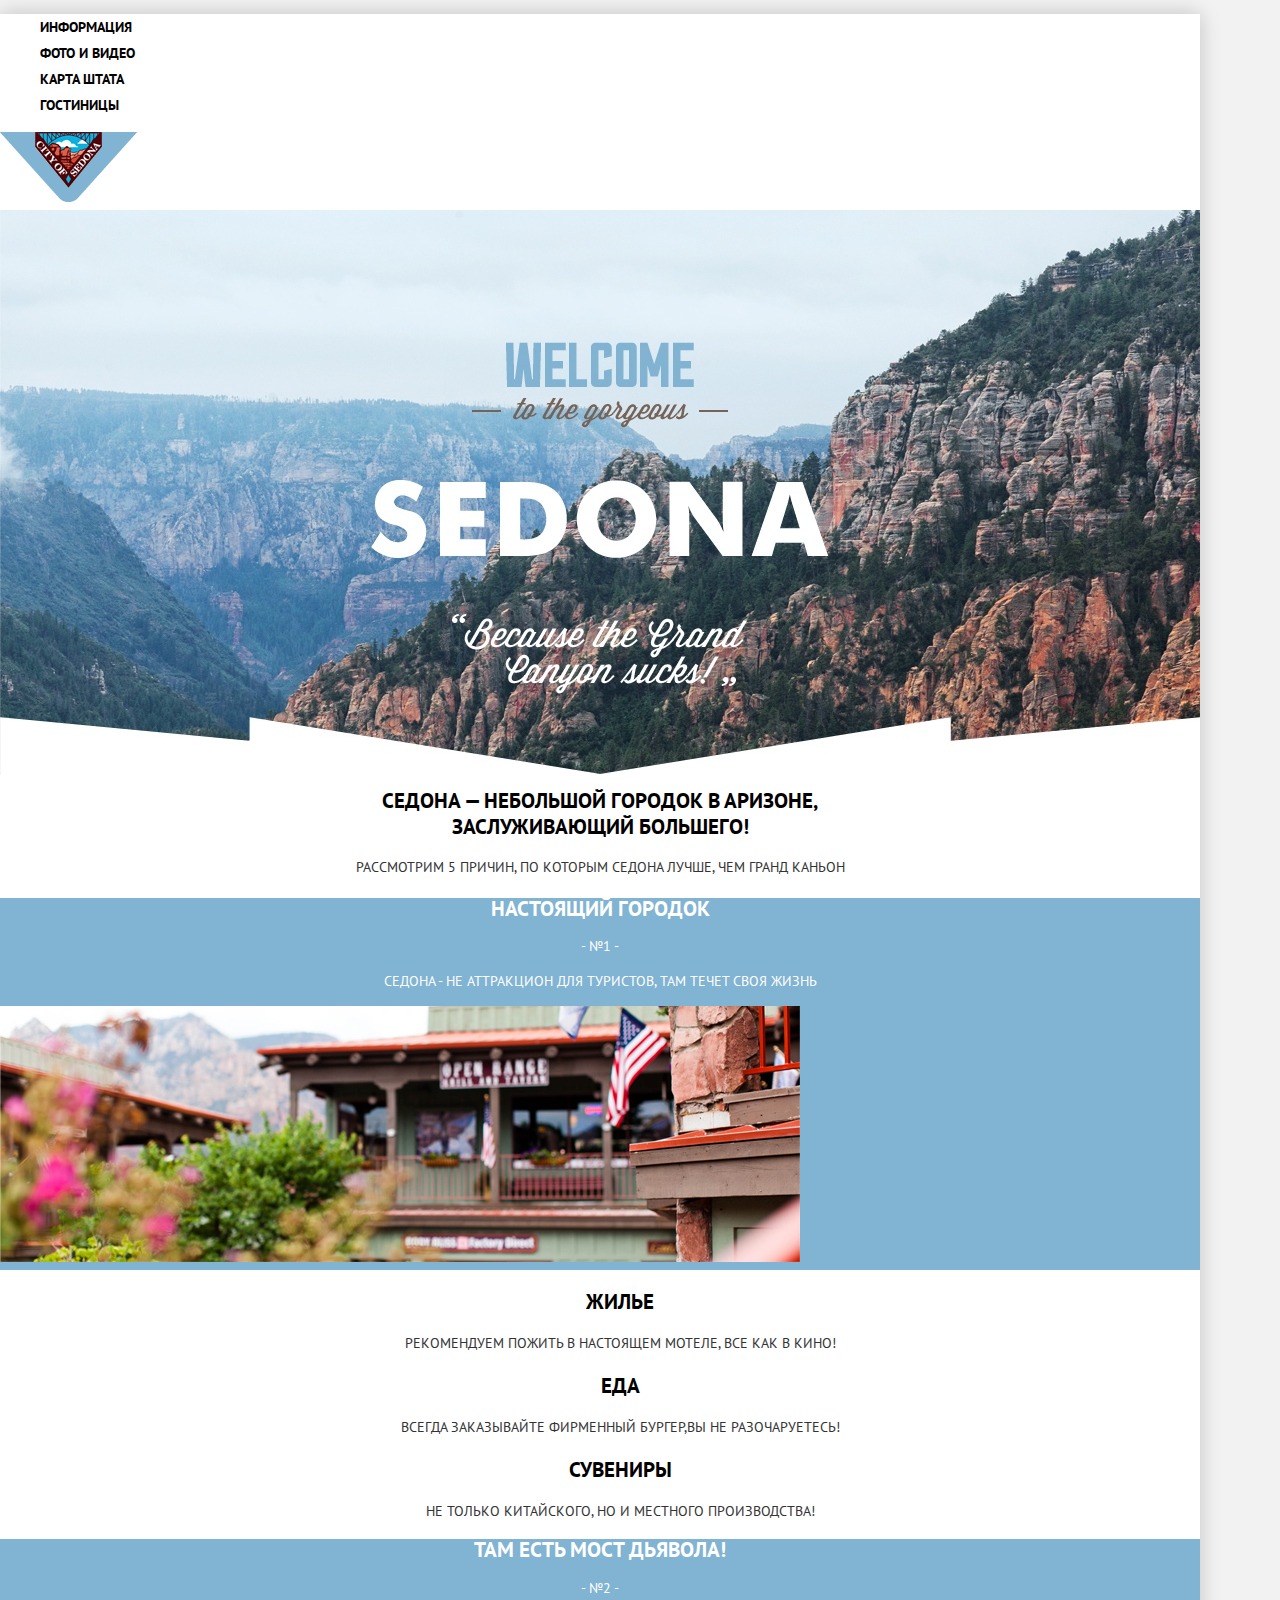
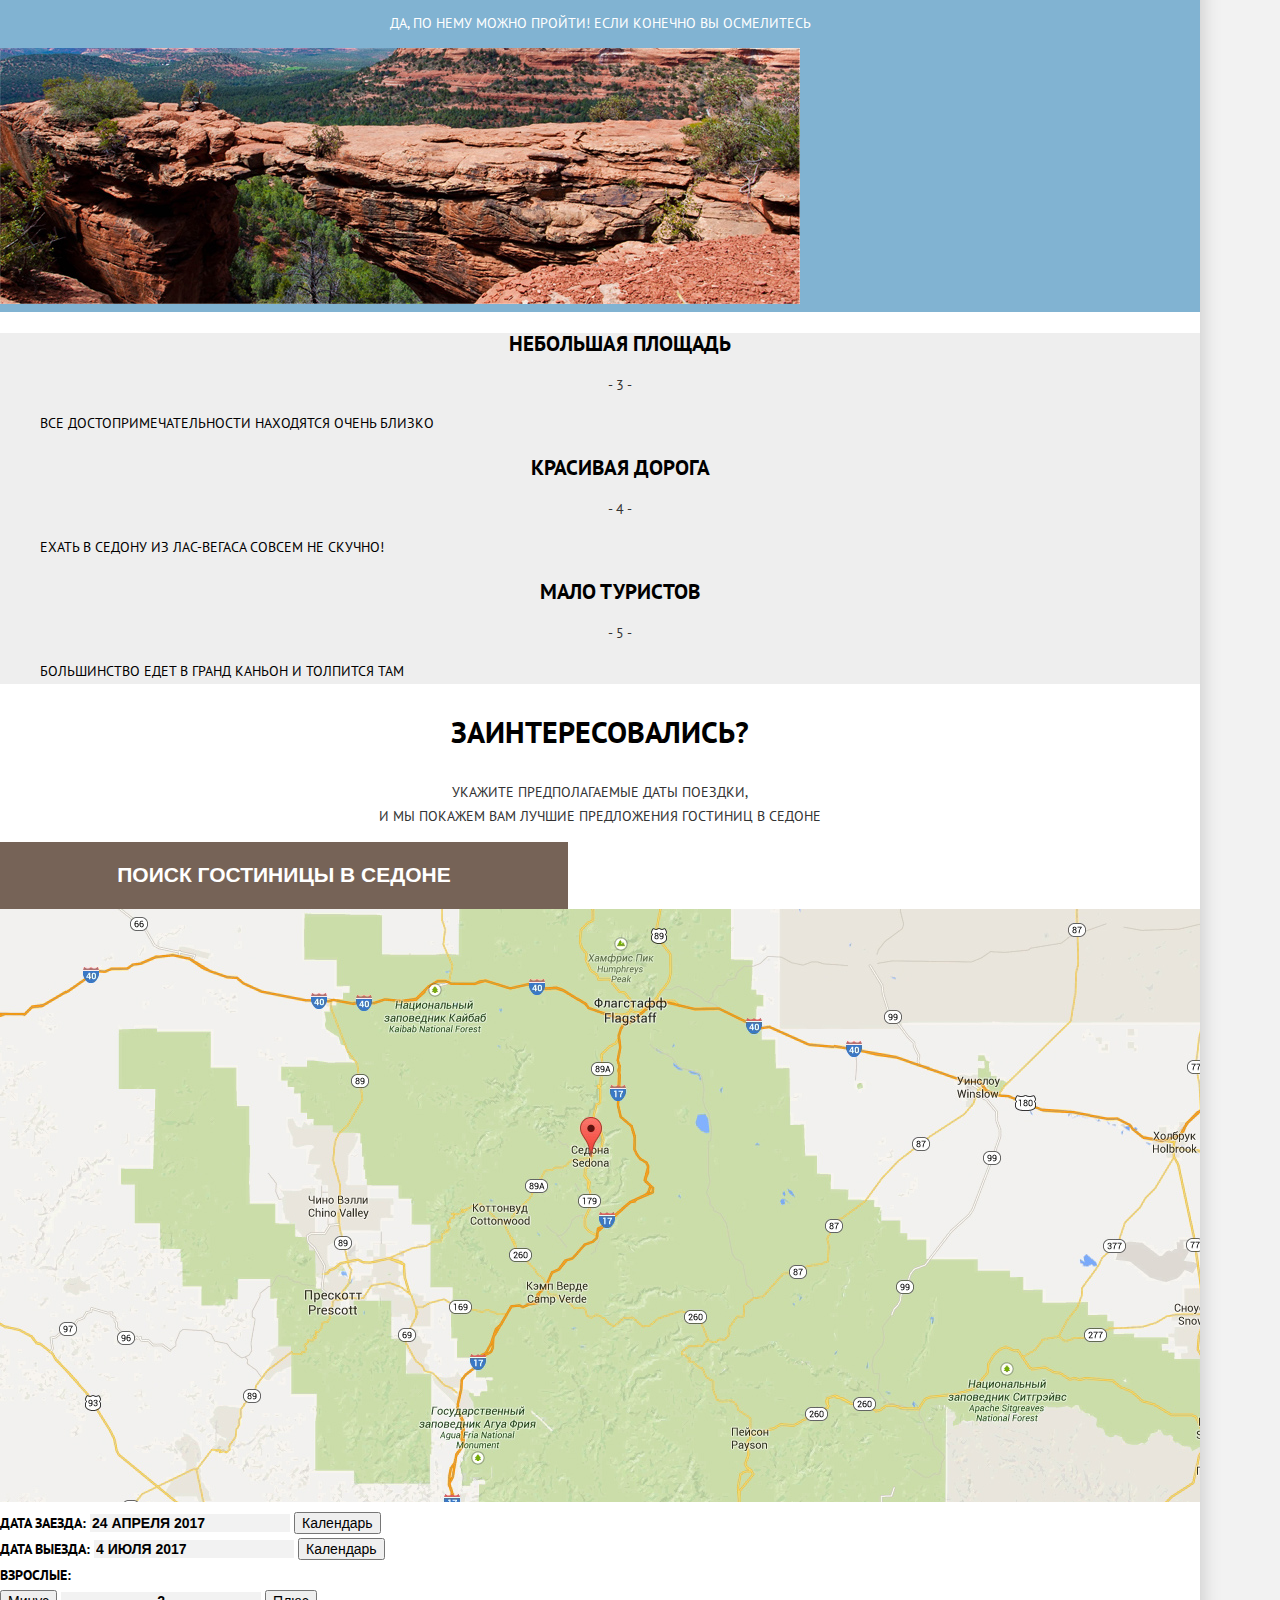
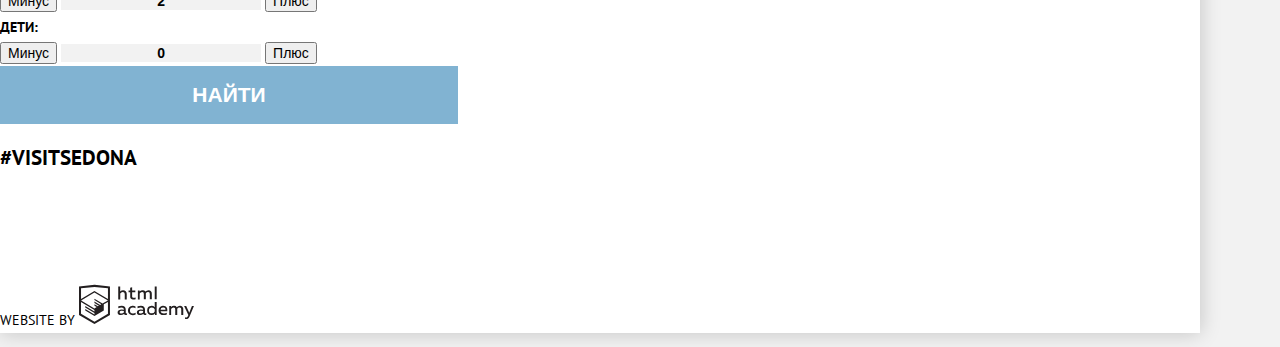
<file: index.html>
<!DOCTYPE html>
<html lang="ru">
   <head>
      <meta charset="utf-8">
      <title>Добро пожаловать в Седону!</title>
      <link href="https://fonts.googleapis.com/css?family=PT+Sans:400,700&amp;subset=cyrillic" rel="stylesheet">
      <link rel="stylesheet" href="css/normalize.css">
      <link href="css/style.css" rel="stylesheet">
   </head>
   <body>
      <div class="main-page">
      <header class="main-header">
         <nav class="menu">
            <ul class="main-menu">
               <li class="menu-item menu-item-left"><a href="info.html" class="item-link">Информация</a>
               </li>
               <li class="menu-item menu-item-left"><a href="gallery.html" class="item-link">Фото и видео</a>
               </li>
               <li class="menu-item menu-item-right"><a href="map.html" class="item-link">Карта штата</a>
               </li>
               <li class="menu-item menu-item-right"><a href="catalog.html" class="item-link">Гостиницы</a>
               </li>
            </ul>
         </nav>
         <div class="header-logo"> 
            <a><img src="img/nav-logo.png" width="138" height="70" alt="Седона-сити"></a>
         </div>
      </header>
      <main class="main-content">
         <div class="main-logo">
         </div>
         <section class="main-title">
            <h1 class="main-title-reasons">Седона — небольшой городок в Аризоне,<br>
            заслуживающий большего!
            </h1>
            <p class="reasons">Рассмотрим 5 причин, по которым Седона лучше, чем Гранд Каньон</p>
         </section>
         <section class="reasons-block-1">
            <h2 class="reasons-block-title">Настоящий городок
            </h2>
            <p class="reasons-description">- №1 -</p>
            <p class="reasons-description">Седона - не аттракцион для туристов, там течет своя жизнь
            </p>
            <img src="img/sedona-view1.jpg" width="800" height="256" alt="Фото Седоны">
         </section>
         <section class="features">
            <ul class="features-list">
               <li class="feature-item">
                  <h3 class="features-housing">Жилье</h3>
                  <p>Рекомендуем пожить в настоящем мотеле, все как в кино!
                   </p>
               </li>
               <li class="feature-item">
                  <h3 class="features-food">Еда</h3>
                  <p>Всегда заказывайте фирменный бургер,вы не разочаруетесь!
                   </p>
               </li>
               <li class="feature-item">
                  <h3 class="features-souvenir">Сувениры</h3>
                  <p>Не только китайского, но и местного производства!
                  </p>
               </li>
            </ul>
         </section>
         <section class="reasons-block-2">
            <h2 class="reasons-block-title">Там есть мост дьявола!
            </h2>
            <p class="reasons-description">- №2 -</p>
            <p class="reasons-description">Да, по нему можно пройти! Если конечно вы осмелитесь
            </p>
            <img src="img/sedona-view2.jpg" width="800" height="256" alt="Мост дьявола">
         </section>
         <section class="reason-row">
            <ul class="reason-list">
               <li class="reason-item">
                  <h3>Небольшая площадь</h3>
                  <p class="reason-text">- 3 -</p>
                  <p>Все достопримечательности находятся очень близко
                  </p>
               </li>
               <li class="reason-item">
                  <h3>Красивая дорога</h3>
                  <p class="reason-text">- 4 -<br>
                  <p>Ехать в Седону из Лас-Вегаса совсем не скучно!
                  </p>
               </li>
               <li class="reason-item">
                  <h3>Мало туристов</h3>
                  <p class="reason-text">- 5 -<br>
                  <p>Большинство едет в Гранд Каньон и толпится там
                  </p>
               </li>
            </ul>
         </section>
         <div class="search">
            <h3 class="search-header">Заинтересовались?</h3>
            <p class="search-description">Укажите предполагаемые даты поездки,<br>
            и мы покажем вам лучшие предложения гостиниц в Седоне
            </p>
            <button type="button" class="search-button">Поиск гостиницы в Седоне</button>
         </div>
         <div class="map">
            <img src="img/map.jpg" width="1200" height="593" alt="Седона на карте">
         </div>
         <div class="search-form">
            <form action="" method="">
               <div class="search-parameters">
                  <label class="search-form-label" for="from">Дата заезда:</label>
                  <input class="search-form-text" type="text" id="from" value="24 апреля 2017">
                  <button type="button" class="search-from-dates">Календарь</button>
               </div>
               <div class="search-parameters">
                  <label class="search-form-label" for="to">Дата выезда:</label>
                  <input class="search-form-text" type="text" id="to" value="4 июля 2017">
                  <button type="button" class="search-from-dates">Календарь</button>
               </div>
               <div class="search-parameters">
                  <div class="search-parameters-plus">
                     <label class="search-form-label" for="num1">Взрослые:</label>
                     <div class="numbers">
                        <button class="btn-num-minus">Минус</button>
                        <input class="number-field" type="text" id="num1" value="2">
                        <button class="btn-num-plus">Плюс</button>
                     </div>
                  </div>
                  <div class="search-parameters-plus">
                     <label class="search-form-label" for="num2">Дети:</label>
                     <div class="numbers">
                        <button class="btn-num-minus">Минус</button>
                        <input class="number-field" type="text" id="num2" value="0">
                        <button class="btn-num-plus">Плюс</button>
                     </div>
                  </div>
               </div>
               <button type="button" class="search-button2">Найти</button>
            </form>
         </div>
      </main>
      <footer class="main-footer">
         <p class="footer-tag">#visitsedona
         </p>
         <div class="footer-social">
            <ul class="footer-social-list">
               <li><a class="social-button" href="#">Твиттер</a></li>
               <li><a class="social-button" href="#">Фейсбук</a></li>
               <li><a class="social-button" href="#">Ютуб</a></li>
            </ul>
         </div>
         <p class="footer-copyright">Website by
            <a class="academy-copyright" href="https://htmlacademy.ru/intensive/htmlcss"><svg class="academy-logo" width="115" height="41" id="Layer_1" data-name="Layer 1" xmlns="http://www.w3.org/2000/svg" viewBox="0 0 108.08 36.85"><title>logo-htmlacademy-small1</title><path d="M44.61,26.88a2,2,0,0,0,.55-0.1v1.33a3.25,3.25,0,0,1-1.18.21,1.67,1.67,0,0,1-1.67-1,4.84,4.84,0,0,1-3.14,1.08c-1.51,0-2.91-.83-2.91-2.55,0-2.13,2-2.79,3.71-2.79a11.08,11.08,0,0,1,2.17.25v-0.3c0-1-.76-1.77-2.19-1.77a7.42,7.42,0,0,0-3,.64v-1.7a10.21,10.21,0,0,1,3.19-.55c2.36,0,3.81,1.12,3.81,3.65v3a0.54,0.54,0,0,0,.49.59h0.17Zm-6.44-1.13A1.35,1.35,0,0,0,39.63,27h0.11a3.39,3.39,0,0,0,2.41-1V24.58a9.72,9.72,0,0,0-1.81-.21c-1,0-2.16.33-2.16,1.38h0Zm12.36-6.11a5,5,0,0,1,2.57.64V22a4.08,4.08,0,0,0-2.3-.7,2.75,2.75,0,1,0,0,5.49,5,5,0,0,0,2.43-.64v1.71a6.27,6.27,0,0,1-2.76.57A4.21,4.21,0,0,1,46,24.51q0-.21,0-0.41a4.32,4.32,0,0,1,4.18-4.46h0.38Zm12.17,7.24a2,2,0,0,0,.55-0.1v1.33a3.25,3.25,0,0,1-1.18.21,1.67,1.67,0,0,1-1.67-1,4.84,4.84,0,0,1-3.14,1.08c-1.51,0-2.91-.83-2.91-2.55,0-2.13,2-2.79,3.71-2.79a11.08,11.08,0,0,1,2.17.25v-0.3c0-1-.76-1.77-2.19-1.77a7.42,7.42,0,0,0-3,.64v-1.7a10.21,10.21,0,0,1,3.19-.55c2.36,0,3.81,1.12,3.81,3.65v3a0.54,0.54,0,0,0,.49.59h0.17Zm-6.44-1.13A1.35,1.35,0,0,0,57.73,27h0.11a3.39,3.39,0,0,0,2.41-1V24.58a9.72,9.72,0,0,0-1.81-.21c-1.06,0-2.16.33-2.16,1.38h0ZM73,16V28.2H71.35V26.88a3.88,3.88,0,0,1-3.19,1.54,4.4,4.4,0,0,1,0-8.78,3.81,3.81,0,0,1,3,1.3V16H73Zm-4.53,5.22a2.76,2.76,0,1,0,0,5.52A2.86,2.86,0,0,0,71.15,25V23A2.91,2.91,0,0,0,68.49,21.27ZM79,19.64c3.31,0,4.46,2.68,3.92,5.09H76.7c0.21,1.5,1.67,2.11,3.19,2.11a6.11,6.11,0,0,0,2.64-.59v1.6a7.14,7.14,0,0,1-3,.57C77,28.42,74.78,27,74.78,24a4.18,4.18,0,0,1,4-4.39H79Zm0.09,1.54a2.28,2.28,0,0,0-2.44,2.1v0.06H81.3A2,2,0,0,0,79.13,21.18Zm5.73,7V19.87h1.65v1a3.81,3.81,0,0,1,2.78-1.27A2.86,2.86,0,0,1,91.89,21a4.12,4.12,0,0,1,2.91-1.33A3.06,3.06,0,0,1,98,23V28.2h-1.9V23.05a1.59,1.59,0,0,0-1.42-1.75H94.42a2.8,2.8,0,0,0-2.07,1.12V28.2h-1.9V23.05A1.59,1.59,0,0,0,89,21.31H88.8a3,3,0,0,0-2.21,1.29v5.63H84.86Zm21.31-8.33h1.9l-3.91,9.46c-0.9,2.17-2.09,2.86-3.35,2.86a4.76,4.76,0,0,1-1.1-.14V30.46a2.86,2.86,0,0,0,.85.12c0.9,0,1.58-.64,2.07-1.9l0.17-.42-4-8.4h2l2.86,6.29ZM38.73,1.46V6.22a3.81,3.81,0,0,1,2.7-1.14,3.25,3.25,0,0,1,3.44,3.4v5.15H43V8.72a1.81,1.81,0,0,0-1.61-2h-0.3a2.93,2.93,0,0,0-2.32,1.39v5.52h-1.9V1.46h1.9ZM49.94,2.31v3h3V6.91h-3v3.81c0,1.1.5,1.46,1.58,1.46a4.49,4.49,0,0,0,1.69-.33v1.6A6.8,6.8,0,0,1,51,13.8a2.55,2.55,0,0,1-2.86-2.74V6.89H46.58V5.26h1.5V2.74Zm5.4,11.31V5.28H57v1A3.81,3.81,0,0,1,59.77,5a2.86,2.86,0,0,1,2.6,1.33A4.12,4.12,0,0,1,65.28,5,3.06,3.06,0,0,1,68.44,8.4v5.21h-1.9V8.46a1.59,1.59,0,0,0-1.42-1.75H64.89a2.8,2.8,0,0,0-2.07,1.12v5.78h-1.9V8.46A1.59,1.59,0,0,0,59.5,6.71H59.27A3,3,0,0,0,57.06,8v5.63H55.34ZM71.17,1.45H73V13.6H71.17V1.45ZM14.71,0H14.55L0,1.54V28.21l14.55,8.66,14.55-8.66V1.54Zm12.5,27.1L14.55,34.64,1.9,27.12V16.18l12.59,7.5V25L5.86,19.9v1.31l8.68,5.21v1.39L5.87,22.65V24l8.68,5.21,8.75-5.24V18.31L27.2,16V27.12Zm0-12.53-3.48,2-1.6,1L14.51,13v1.31L21,18.23H21l-0.14.09-1,.54-5.37-3.2V17l4.24,2.52-1,.67-3.2-1.9v1.31l2.1,1.24L14.5,22.1,2,14.65,14.51,7.11Zm0-1.32L14.49,5.76,1.91,13.25v-10L14.56,1.92,27.21,3.25v10h0Z" transform="translate(0 -0.02)" /></svg></a>
         </p>
      </footer>
      </div>
   </body>
</html>
</file>
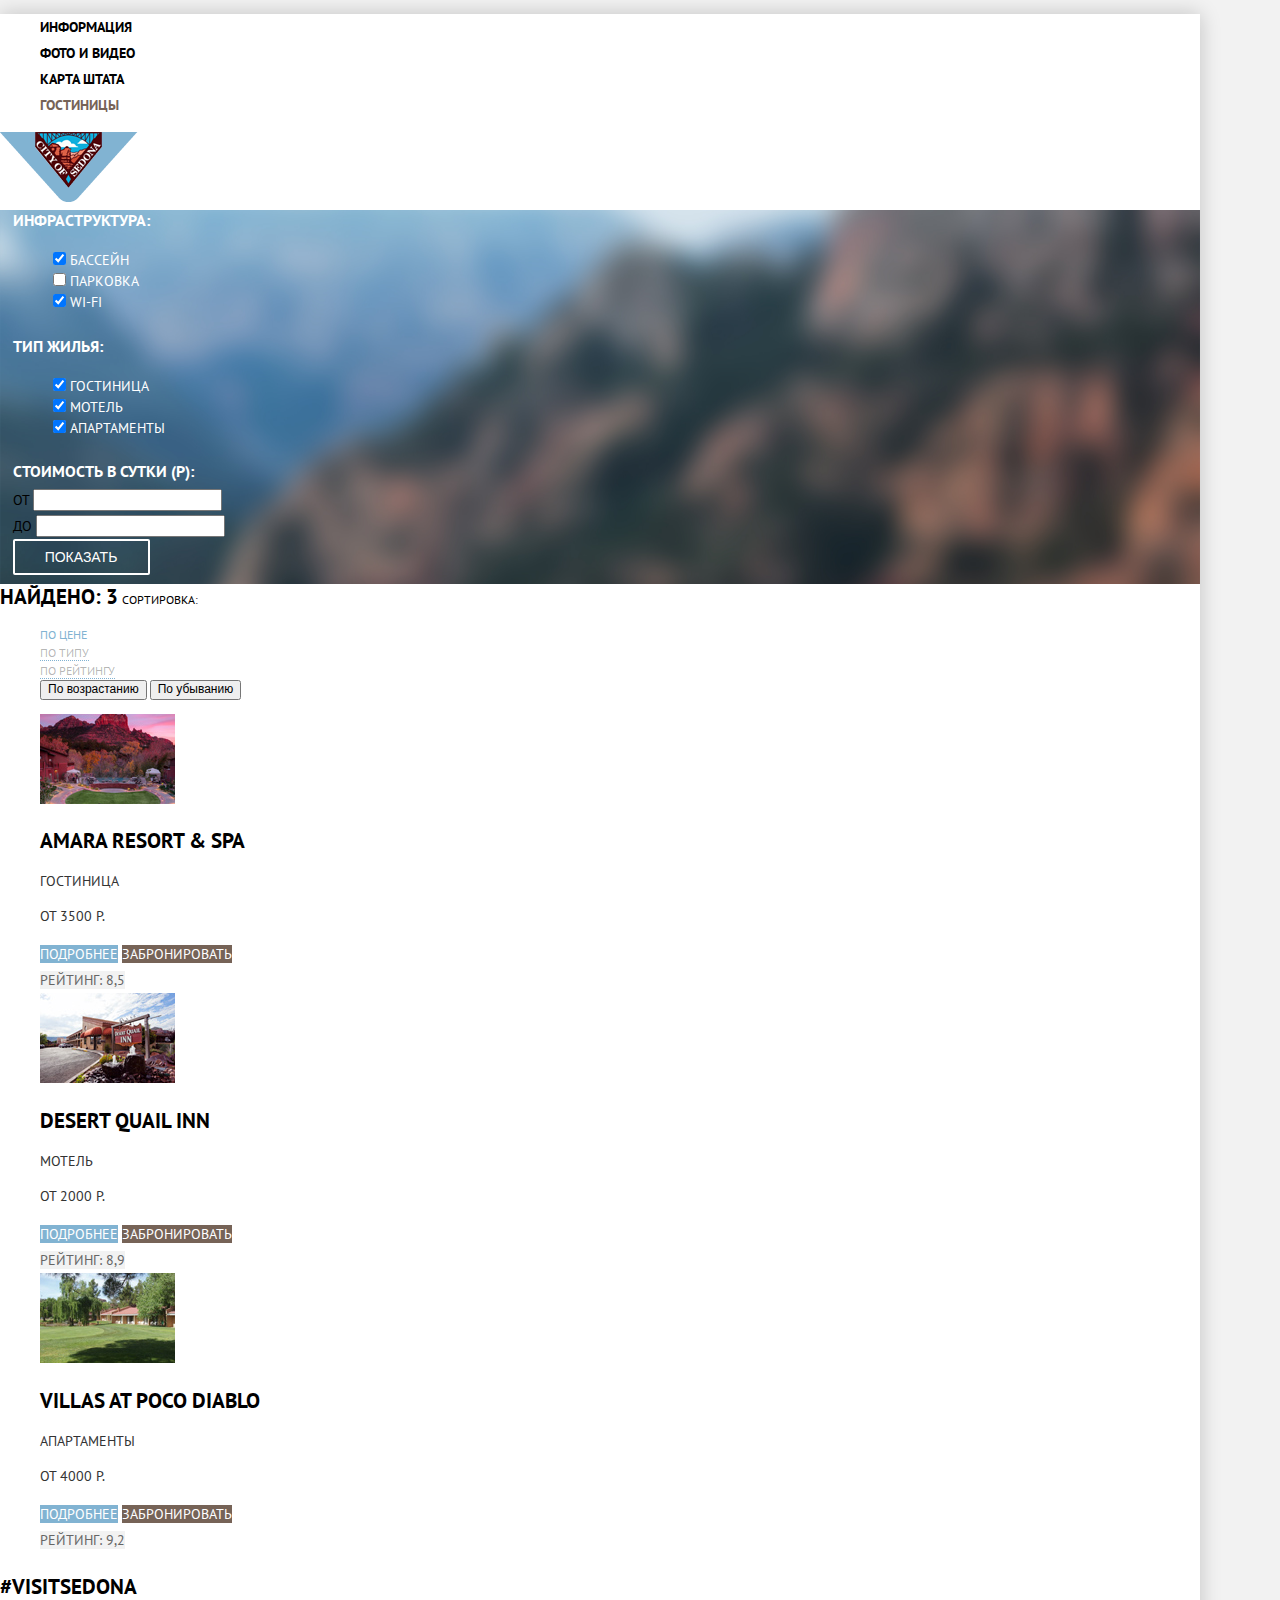
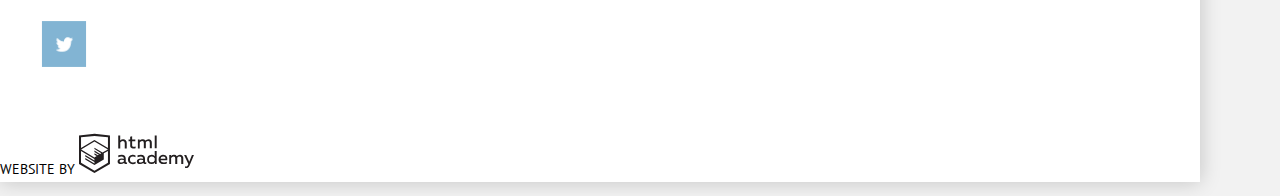
<file: catalog.html>
﻿<!DOCTYPE html>
<html lang="ru">
   <head>
      <meta charset="utf-8">
      <title>Гостиницы</title>
      <link href="https://fonts.googleapis.com/css?family=PT+Sans:400,700&amp;subset=cyrillic" rel="stylesheet">
      <link rel="stylesheet" href="css/normalize.css">
      <link href="css/style.css" rel="stylesheet">
   </head>
   <body>
    <div class="main-page">
      <header class="main-header">
         <nav class="menu">
            <ul class="main-menu">
               <li class="menu-item"><a href="info.html" class="item-link">Информация</a>
               </li>
               <li class="menu-item"><a href="gallery.html" class="item-link">Фото и видео</a>
               </li>
               <li class="menu-item"><a href="map.html" class="item-link">Карта штата</a>
               </li>
               <li class="menu-item"><a href="catalog.html" class="item-link item-link-active">Гостиницы</a>
               </li>
            </ul>
         </nav>
         <div class="header-logo"> 
            <a><img src="img/nav-logo.png" width="138" height="70" alt="Седона-сити"></a>
         </div>
      </header>
      <main class="container">
         <section class="filters">
            <form class="filter" method="get" action="https://echo.htmlacademy.ru">
               <fieldset class="form-container">
                  <legend class="filter-title">Инфраструктура:</legend>
                  <ul>
                     <li class="filter-option">
                        <input class="visually-hidden filter-input" type="checkbox" id="pool" checked>
                        <label for="pool">Бассейн</label>
                     </li>
                     <li class="filter-option">
                        <input class="visually-hidden filter-input" type="checkbox" id="parking">
                        <label for="parking">Парковка</label>
                     </li>
                     <li class="filter-option">
                        <input class="visually-hidden filter-input" type="checkbox" id="wi-fi" checked>
                        <label for="wi-fi">Wi-Fi</label>
                     </li>
                  </ul>
               </fieldset>
               <fieldset class="form-container">
                  <legend class="filter-title">Тип жилья:</legend>
                  <ul>
                     <li class="filter-option">
                        <input class="visually-hidden filter-input" type="checkbox" id="hotel" checked>
                        <label for="hotel">Гостиница</label>
                     </li>
                     <li class="filter-option">
                        <input class="visually-hidden filter-input" type="checkbox" id="motel" checked>
                        <label for="motel">Мотель</label>
                     </li>
                     <li class="filter-option">
                        <input class="visually-hidden filter-input" type="checkbox" name="apartment" checked>
                        <label for="apartment">Апартаменты</label>
                     </li>
                  </ul>
               </fieldset>
               <fieldset class="form-container">
                  <legend class="filter-title">Стоимость в сутки (Р):</legend>
                  <div class="scale">
                     <div class="scale-field">
                        <div class="scale-number">
                           <label class="scale-mark1">
                           <input type="text"></label>
                        </div>
                        <div class="scale-number">
                           <label class="scale-mark2">
                           <input type="text"></label>
                        </div>
                     </div>
                     <div class="scale-container">
                       <div class="scale-row"></div>
                       <div class="scale-circle scale-circle-min"></div>
                       <div class="scale-circle scali-circle-max"></div>
                     </div>
                  </div>
                  <button type="submit" class="filter-button button">Показать</button>
               </fieldset>
            </form>
         </section>
         <div class="hotel-sort">
            <span class="hotel-sort-num">Найдено: 3</span>
            <span class="hotel-sort-find">Сортировка:</span>
            <ul class="hotel-sort-list">
               <li class="hotel-sort-find">
                  <a href="" class="hotel-sort_link hotel-sort-active">По цене</a>
               </li>
               <li class="hotel-sort-find">
                  <a href="" class="hotel-sort_link">По типу</a>
               </li>
               <li class="hotel-sort-find">
                  <a href="" class="hotel-sort_link">По рейтингу</a>
               </li>
               <li class="hotel-sort-find">
                  <button class="button-sort-1" type="button">По возрастанию</button>
                  <button class="button-sort-2" type="button">По убыванию</button>
               </li>
            </ul>
         </div>
         <section class="hotel">
         <ul class="hotel-list">
         <li class="hotel-item">
            <div class="hotel-photo">
               <img class="hotel-img" src="img/hotel-1.jpg" width="135" height="90" alt="Amara resort & spa">
            </div>
            <div class="hotel-info">
               <h3 class="hotel-name">
                  <a class="hotel-name-link" href="hotel-item1.html">Amara resort & spa</a>
               </h3>
               <p class="hotel-type">Гостиница</p>
               <p class="hotel-price">от 3500 р.</p>
               <a class="button1" href="">Подробнее</a>
               <a class="button2" href="">Забронировать</a>
            </div>
            <div class="rating-container">
              <div class="star-container">
                <span class="star"></span> 
                <span class="star"></span> 
                <span class="star"></span> 
                <span class="star"></span> 
              </div>
              <span class="hotel-rating">Рейтинг: 8,5</span>
            </div>
         </li>
         <li class="hotel-item">
            <div class="hotel-photo">
               <img class="hotel-img" src="img/hotel-2.jpg" width="135" height="90" alt="Desert quail inn photo">
            </div>
            <div class="hotel-info">
               <h3 class="hotel-name">
                  <a class="hotel-name-link" href="hotel-item2.html">Desert quail inn          
                  </a>
               </h3>
               <p class="hotel-type">Мотель</p>
               <p class="hotel-price">от 2000 р.</p>
               <a class="button1" href="">Подробнее</a>
               <a class="button2" href="">Забронировать</a>
            </div>
            <div class="rating-container">
              <div class="star-container">
                <span class="star"></span> 
                <span class="star"></span> 
              </div>
              <span class="hotel-rating">Рейтинг: 8,9</span>
            </div>
         </li>
         <li class="hotel-item">
            <div class="hotel-photo">
               <img class="hotel-img" src="img/hotel-3.jpg" width="135" height="90" alt="Villas at poco diablo">
            </div>
            <div class="hotel-info">
               <h3 class="hotel-name"><a class="hotel-name-link" href="hotel-item2.html">Villas at poco diablo        
                  </a>
               </h3>
               <p class="hotel-type">Апартаменты</p>
               <p class="hotel-price">от 4000 р.</p>
               <a class="button1" href="">Подробнее</a>
               <a class="button2" href="">Забронировать</a>
            </div>
            <div class="rating-container">
              <div class="star-container">
                <span class="star"></span> 
                <span class="star"></span> 
                <span class="star"></span> 
              </div>
              <span class="hotel-rating">Рейтинг: 9,2</span>
            </div>
         </li>
      </main>
      <footer class="main-footer">
         <p class="footer-tag">
            #VISITSEDONA
         </p>
         <div class="footer-social">
            <ul>
               <li><a class="twitter-button" href="#">Твиттер</a></li>
               <li><a class="facebook-button" href="#">Фейсбук</a></li>
               <li><a class="youtube-button" href="#">Ютуб</a></li>
            </ul>
         </div>
         <p class="footer-copyright">Website by
            <a class="academy-copyright" href="https://htmlacademy.ru/intensive/htmlcss">
              <svg class="academy-logo" width="115" height="41" id="Layer_1" data-name="Layer 1" xmlns="http://www.w3.org/2000/svg" viewBox="0 0 108.08 36.85"><title>logo-htmlacademy-small1</title><path d="M44.61,26.88a2,2,0,0,0,.55-0.1v1.33a3.25,3.25,0,0,1-1.18.21,1.67,1.67,0,0,1-1.67-1,4.84,4.84,0,0,1-3.14,1.08c-1.51,0-2.91-.83-2.91-2.55,0-2.13,2-2.79,3.71-2.79a11.08,11.08,0,0,1,2.17.25v-0.3c0-1-.76-1.77-2.19-1.77a7.42,7.42,0,0,0-3,.64v-1.7a10.21,10.21,0,0,1,3.19-.55c2.36,0,3.81,1.12,3.81,3.65v3a0.54,0.54,0,0,0,.49.59h0.17Zm-6.44-1.13A1.35,1.35,0,0,0,39.63,27h0.11a3.39,3.39,0,0,0,2.41-1V24.58a9.72,9.72,0,0,0-1.81-.21c-1,0-2.16.33-2.16,1.38h0Zm12.36-6.11a5,5,0,0,1,2.57.64V22a4.08,4.08,0,0,0-2.3-.7,2.75,2.75,0,1,0,0,5.49,5,5,0,0,0,2.43-.64v1.71a6.27,6.27,0,0,1-2.76.57A4.21,4.21,0,0,1,46,24.51q0-.21,0-0.41a4.32,4.32,0,0,1,4.18-4.46h0.38Zm12.17,7.24a2,2,0,0,0,.55-0.1v1.33a3.25,3.25,0,0,1-1.18.21,1.67,1.67,0,0,1-1.67-1,4.84,4.84,0,0,1-3.14,1.08c-1.51,0-2.91-.83-2.91-2.55,0-2.13,2-2.79,3.71-2.79a11.08,11.08,0,0,1,2.17.25v-0.3c0-1-.76-1.77-2.19-1.77a7.42,7.42,0,0,0-3,.64v-1.7a10.21,10.21,0,0,1,3.19-.55c2.36,0,3.81,1.12,3.81,3.65v3a0.54,0.54,0,0,0,.49.59h0.17Zm-6.44-1.13A1.35,1.35,0,0,0,57.73,27h0.11a3.39,3.39,0,0,0,2.41-1V24.58a9.72,9.72,0,0,0-1.81-.21c-1.06,0-2.16.33-2.16,1.38h0ZM73,16V28.2H71.35V26.88a3.88,3.88,0,0,1-3.19,1.54,4.4,4.4,0,0,1,0-8.78,3.81,3.81,0,0,1,3,1.3V16H73Zm-4.53,5.22a2.76,2.76,0,1,0,0,5.52A2.86,2.86,0,0,0,71.15,25V23A2.91,2.91,0,0,0,68.49,21.27ZM79,19.64c3.31,0,4.46,2.68,3.92,5.09H76.7c0.21,1.5,1.67,2.11,3.19,2.11a6.11,6.11,0,0,0,2.64-.59v1.6a7.14,7.14,0,0,1-3,.57C77,28.42,74.78,27,74.78,24a4.18,4.18,0,0,1,4-4.39H79Zm0.09,1.54a2.28,2.28,0,0,0-2.44,2.1v0.06H81.3A2,2,0,0,0,79.13,21.18Zm5.73,7V19.87h1.65v1a3.81,3.81,0,0,1,2.78-1.27A2.86,2.86,0,0,1,91.89,21a4.12,4.12,0,0,1,2.91-1.33A3.06,3.06,0,0,1,98,23V28.2h-1.9V23.05a1.59,1.59,0,0,0-1.42-1.75H94.42a2.8,2.8,0,0,0-2.07,1.12V28.2h-1.9V23.05A1.59,1.59,0,0,0,89,21.31H88.8a3,3,0,0,0-2.21,1.29v5.63H84.86Zm21.31-8.33h1.9l-3.91,9.46c-0.9,2.17-2.09,2.86-3.35,2.86a4.76,4.76,0,0,1-1.1-.14V30.46a2.86,2.86,0,0,0,.85.12c0.9,0,1.58-.64,2.07-1.9l0.17-.42-4-8.4h2l2.86,6.29ZM38.73,1.46V6.22a3.81,3.81,0,0,1,2.7-1.14,3.25,3.25,0,0,1,3.44,3.4v5.15H43V8.72a1.81,1.81,0,0,0-1.61-2h-0.3a2.93,2.93,0,0,0-2.32,1.39v5.52h-1.9V1.46h1.9ZM49.94,2.31v3h3V6.91h-3v3.81c0,1.1.5,1.46,1.58,1.46a4.49,4.49,0,0,0,1.69-.33v1.6A6.8,6.8,0,0,1,51,13.8a2.55,2.55,0,0,1-2.86-2.74V6.89H46.58V5.26h1.5V2.74Zm5.4,11.31V5.28H57v1A3.81,3.81,0,0,1,59.77,5a2.86,2.86,0,0,1,2.6,1.33A4.12,4.12,0,0,1,65.28,5,3.06,3.06,0,0,1,68.44,8.4v5.21h-1.9V8.46a1.59,1.59,0,0,0-1.42-1.75H64.89a2.8,2.8,0,0,0-2.07,1.12v5.78h-1.9V8.46A1.59,1.59,0,0,0,59.5,6.71H59.27A3,3,0,0,0,57.06,8v5.63H55.34ZM71.17,1.45H73V13.6H71.17V1.45ZM14.71,0H14.55L0,1.54V28.21l14.55,8.66,14.55-8.66V1.54Zm12.5,27.1L14.55,34.64,1.9,27.12V16.18l12.59,7.5V25L5.86,19.9v1.31l8.68,5.21v1.39L5.87,22.65V24l8.68,5.21,8.75-5.24V18.31L27.2,16V27.12Zm0-12.53-3.48,2-1.6,1L14.51,13v1.31L21,18.23H21l-0.14.09-1,.54-5.37-3.2V17l4.24,2.52-1,.67-3.2-1.9v1.31l2.1,1.24L14.5,22.1,2,14.65,14.51,7.11Zm0-1.32L14.49,5.76,1.91,13.25v-10L14.56,1.92,27.21,3.25v10h0Z" transform="translate(0 -0.02)" />
              </svg>
            </a>
         </p>
      </footer>
     </div>
   </body>
</html>
</file>
<file: css/style.css>
body {
  font-size: 14px;
  line-height: 26px;
  color: rgb(0, 0, 0);
  background-color: rgb(242, 242, 242);
  font-weight: normal;
  font-family: "PT Sans", "Arial", serif;
  text-transform: uppercase;
}

a {
  text-decoration: none;
  color: rgb(0, 0, 0);
}

ul {
  list-style: none;
}

.main-page {
	width: 1200px;
	background-color: rgb(255, 255, 255);
	box-shadow: 0 0 20px rgba(0,0,0,0.2);
}

.item-link {
  font-weight: bold;
  line-height: 26px;
}

.item-link:hover {
  color: rgb(129, 179, 210);
}

.item-link:active {
  color: rgba(0, 0, 0, 0.302);
}

.item-link-left {
	text-align: left;
}

.item-link-right {
	text-align: right;
}

.item-link-active {
	color: rgb(118, 99, 87);
}


.main-logo {
  width: 1200px;
  height: 564px;
  background-image: url(../img/main-image.jpg);
  background-color: rgb(228, 241, 249);
}


.main-title {
  text-align: center;
  background-color: rgb(255, 255, 255);
}

.main-title-reasons {
  font-size: 21px;
  font-weight: bold;
}

.reasons {
  color: rgb(51, 51, 51);
  text-align: center;
}


.reasons-block-1 {
  background-color: rgb(129, 179, 210);
}
 
.reasons-block-title {
  font-size: 21px;
  color: rgb(255, 255, 255);
  font-weight: bold;
  line-height: 21px;
  text-align: center;
 }

 .reasons-description {
  color: rgb(255, 255, 255);
  line-height: 21px;
  text-align: center;
}

.reasons-block-2 {
  background-color: rgb(129, 179, 210);
}

.feature-item h3 {
  font-size: 21px;
  font-weight: bold;
  line-height: 21px;
  text-align: center;
}

 .feature-item p {
  color: rgb(51, 51, 51);
  font-weight: normal;
  line-height: 21px;
  text-align: center;
}

.reason-row {
  background-color: rgb(238, 238, 238);
}

.reason-item h3 {
  font-size: 21px;
  color: rgb(0, 0, 0);
  font-weight: bold;
  line-height: 21px;
  text-align: center;
}

 .reason-text {
  font-weight: normal;
  text-align: center;
  line-height: 21px;
  color: rgb(51, 51, 51);
}

 .search h3 {
  font-size: 30px;
  color: rgb(0, 0, 0);
  font-weight: bold;
  text-align: center;
  line-height: 36px;
}

 .search p {
  color: rgb(51, 51, 51);
  font-weight: normal;
  text-align: center;
  line-height: 24px;
 }

 .search-button {
  width: 568px;
  height: 67px;
  font-size: 21px;
  color: rgb(255, 255, 255);
  font-weight: bold;
  text-transform: uppercase;
  text-align: center;
  background-color: rgb(118, 99, 87);
  border: none;
 }

 .search-button:hover {
  background-color: rgb(96, 78, 67);
  border: none;
}
 
 .search-button:active {
  color: rgba(255, 255, 255, 0.302);
  background-color: rgb(80, 62, 51);
  border: none;
 }

 .search-form-label {
  color: rgb(0, 0, 0);
  font-weight: bold;
  text-align: left;
}
 
.search-form-text {
  font-weight: bold;
  text-transform: uppercase;
  text-align: left;
  background-color: rgb(242, 242,242);
  border: none;
}
 
.search-form-text:hover {
  background-color: rgb(235, 235,235);
  border: none;
}
 
.search-form-text:focus {
  background-color: rgb(255, 255,255);
  border: 2px solid rgb(229, 229, 229);
  outline: none;
}

.number-field {
  color: rgb(0, 0, 0);
  font-weight: bold;
  text-transform: uppercase;
  text-align: center;
  background-color: rgb(242, 242,242);
  border: none;
}

.search-button2 {
  width: 458px;
  height: 58px;
  font-size: 21px;
  color: rgb(255, 255, 255);
  font-weight: bold;
  text-transform: uppercase;
  text-align: center;
  background-color: #81b3d2;
  border: none;
}
 
.search-button2:hover {
  background-color: rgb(102, 158, 192);
  border: none;
}
 
.search-button2:active {
  background-color: rgb(84, 150, 189);
  color: rgba(255, 255, 255, 0.302);
}
.filters {
  background-image: url(../img/filter-background.png);
  background-color: rgb(131, 171, 202);
}

.form-container {
  border: none;
}

.filter-title {
  font-size: 16px;
  color: rgb(255, 255, 255);
  font-weight: bold;
  line-height: 21px;
  text-align: left;
}

.filter-option {
  color: rgb(255, 255, 255);
  line-height: 21px;
  text-align: left;
}

.scale-mark1:before {
  content: "От";
}

.scale-mark2:before {
  content: "До";
}

.filter-button {
  color: rgb(255, 255, 255);
  line-height: 21px;
  width: 137px;
  height: 36px;
  background-color: transparent;
  text-transform: uppercase;
  border: 2px solid rgb(255,255,255);
  border-radius: 2px;
}

.filter-button:hover {
  color: rgb(0, 0, 0);
  background-color: rgb(255,255,255);
}


.hotel-sort-num {
  font-size: 21px;
  font-weight: bold;
  text-align: left;
}

.hotel-sort-find {
  font-size: 12px;
  color: rgb(0, 0, 0);
  line-height: 18px;
  text-align: left;
}

.hotel-sort_link {
  font-size: 12px;
  color: rgba(0, 0, 0, 0.302);
  line-height: 18px;
  text-align: left;
  text-decoration: none; 
  border-bottom: 1px dotted rgb(129, 179, 210);
}

.hotel-sort_link:hover {
  color: rgb(129, 179, 210);
}

.hotel-sort_link:active {
  color: rgb(0, 0, 0);
  text-decoration: none; 
  border: none;
}

.hotel-sort-active {
  color: rgb(129, 179, 210);
  text-decoration: none; 
  border: none;
}

.hotel-name-link {
  font-size: 21px;
  font-weight: bold;
  text-align: left;
}

.hotel-name-link:hover {
  color: rgb(129, 179, 210);
}

.hotel-name-link:active {
  color: rgba(0, 0, 0, 0.302);
}

.hotel-type,
.hotel-price {
  color: rgb(51, 51, 51);
  line-height: 21px;
  text-align: left;
}

.button1 {
  color: rgb(255, 255, 255);
  background-color: rgb(129, 179, 210);
}

.button1:hover {
  color: rgb(255, 255, 255);
  background-color: rgb(102, 158, 192);
}

.button1:active {
  color: rgba(255, 255, 255, 0.302);
  background-color: rgb(84, 150, 189);
}

.button2 {
  color: rgb(255, 255, 255);
  background-color: rgb(118, 99, 87);
}

.button2:hover {
  color: rgb(255, 255, 255);
  background-color: rgb(96, 78, 67);
}

.button2:active {
  color: rgba(255, 255, 255, 0.302);
  background-color: rgb(80, 62, 51);
}

.hotel-rating {
  color: rgb(102, 102, 102);
  background-color: rgb(242, 242, 242);
  line-height: 21px;
}

.footer-tag {
 font-size: 21px;
 font-weight: bold;
}

.footer-social {
  font-size: 0px;
}

.twitter-button {
	display: block;
	width: 48px;
	height: 46px;
	background-image: url(../img/twitter-icon.svg);
	background-size: 48px 46px;
}
 

.academy-logo {
	fill: rgb(35, 31, 32);
}

.academy-logo:hover {
	fill: rgb(129, 179, 210);
}

.academy-logo:active {
	fill: rgb(189, 187, 188);
}

html { box-sizing: border-box; }
*, *:before, *:after { box-sizing: inherit; }
</file>
